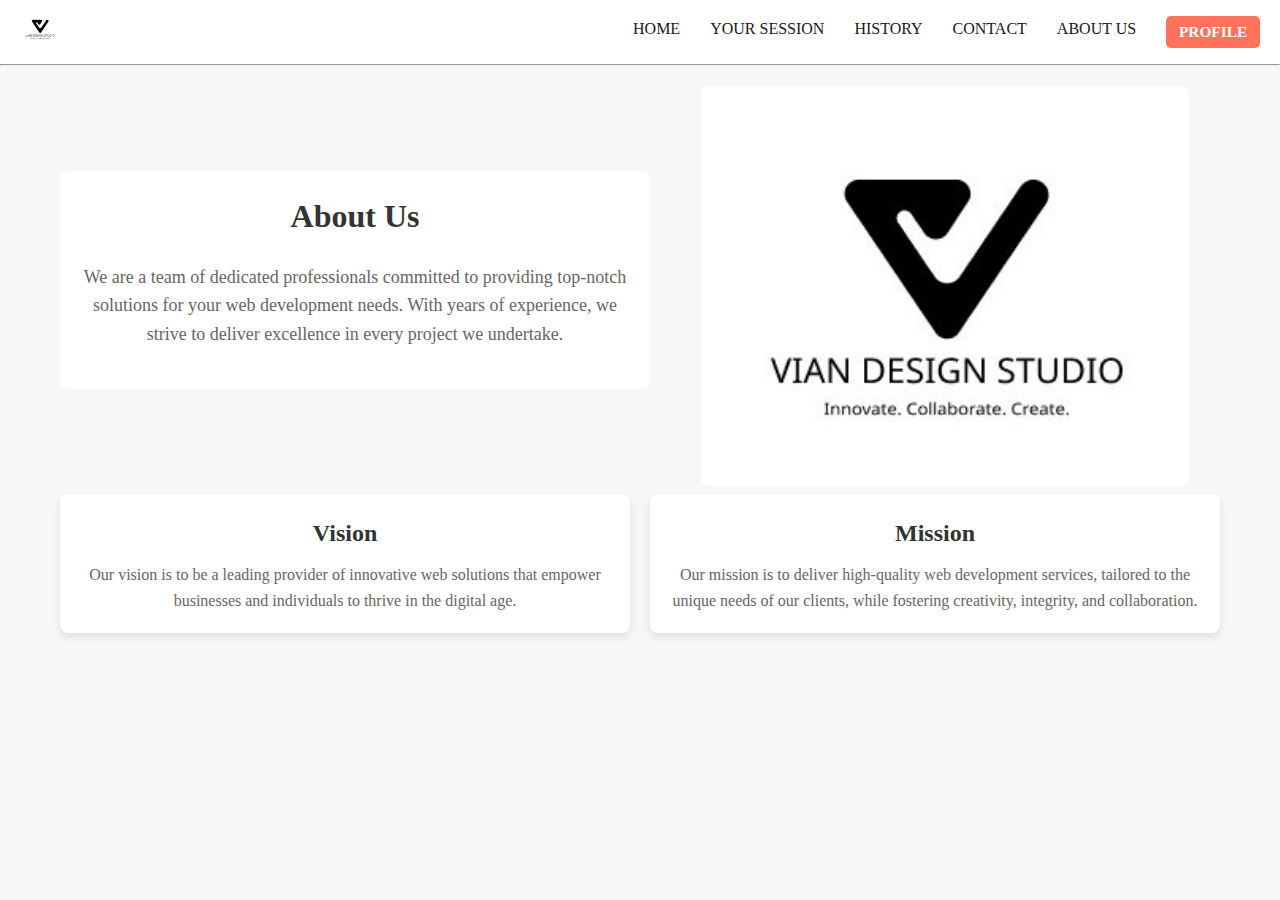
<file: About_us/about_us.html>
<!DOCTYPE html>
<html lang="en">
<head>
    <meta charset="UTF-8">
    <meta name="viewport" content="width=device-width, initial-scale=1.0">
    <title>Responsive Navbar</title>
    <link rel="stylesheet" href="about_us.css">
    <link rel="stylesheet" href="https://cdnjs.cloudflare.com/ajax/libs/font-awesome/6.0.0-beta2/css/all.min.css" integrity="sha512-YWzhKL2whUzgiheMoBFwW8CKV4qpHQAEuvilg9FAn5VJUDwKZZxkJNuGM4XkWuk94WCrrwslk8yWNGmY1EduTA==" crossorigin="anonymous" referrerpolicy="no-referrer" />

<style>
    body {
            font-family: Arial, sans-serif;
            line-height: 1.6;
            background-color: #f7f7f7;
            color: #333;
        }

        /* Container */
        .container {
            max-width: 1200px;
            margin: 0 auto;
            padding: 20px;
            display: flex;
            justify-content: center;
            align-items: center;
            flex-wrap: wrap;
        }

        /* About Section */
        .about-section {
            padding: 40px;
            text-align: center;
            flex: 1 1 100%;
            background-color: #fff;
            border-radius: 8px;
            margin-bottom: 20px;
        }

        .about-section h2 {
            font-size: 32px;
            margin-bottom: 20px;
        }

        .about-section p {
            font-size: 18px;
            color: #666;
            margin-bottom: 20px;
        }

        /* Vision and Mission Cards */
        .card-container {
            display: flex;
            flex-wrap: wrap;
            justify-content: center;
            gap: 20px;
        }

        .card {
            flex: 1;
            background-color: #fff;
            padding: 20px;
            border-radius: 8px;
            text-align: center;
            box-shadow: 0 4px 8px rgba(0, 0, 0, 0.1);
        }

        .card h3 {
            font-size: 24px;
            margin-bottom: 10px;
            color: #333;
        }

        .card p {
            font-size: 16px;
            color: #666;
        }

        /* Responsive Styles */
        @media (max-width: 768px) {
            .container {
                flex-direction: column;
                align-items: stretch;
            }

            .about-section,
            .image-section {
                padding: 20px;
            }

            .card {
                flex: 0 0 100%;
            }
        }


        .container {
            max-width: 1200px;
            margin: 0 auto;
            padding: 20px;
            display: flex;
            justify-content: center;
            align-items: center;
            flex-wrap: wrap;
        }

        .about-section {
            flex: 1;
            padding: 20px;
            text-align: center;
            background-color: #fff;
            border-radius: 8px;
            margin-right: 20px;
        }

        .about-section h2 {
            font-size: 32px;
            margin-bottom: 20px;
        }

        .about-section p {
            font-size: 18px;
            color: #666;
            margin-bottom: 20px;
        }

        .image-section {
            flex: 1;
            text-align: center;
        }

        .about-image {
            max-width: 100%;
            height: auto;
            max-height: 400px;
            border-radius: 8px;
        }

        @media (max-width: 768px) {
            .container {
                flex-direction: column;
                align-items: stretch;
            }

            .about-section,
            .image-section {
                flex: 1 1 100%;
                margin-right: 0;
                margin-bottom: 20px;
            }
        }
</style>

</head>
<body >
    <header>
        <nav>
            <ul class='nav-bar'>
                <li class='logo'><a href='#'><img src='../Home/logo.jpeg' alt="Logo"/></a></li>
                <input type='checkbox' id='check' />
                <span class="menu">
                    <li><a href="../Home/index.html">Home</a></li>
                    <li><a href="../Your_Session/your_session.html">Your Session</a></li>
                    <li><a href="../History/history.html"> History</a></li>
                    <li><a href="../Contact/contact.html">Contact</a></li>
                    <li><a href="../About_us/about_us.html">About Us</a></li>
                    <li> <a href="../Login/login.html"<button class="signup-button">Profile</button></a></li> <!-- Sign In Button -->
                    <label for="check" class="close-menu"><i class="fas fa-times"></i></label>
                </span>
                <label for="check" class="open-menu"><i class="fas fa-bars"></i></label>
            </ul>
        </nav>
    </header>
<hr>

<div class="container" >
    <section class="about-section" >
        <h2>About Us</h2>
        <p>We are a team of dedicated professionals committed to providing top-notch solutions for your web development needs. With years of experience, we strive to deliver excellence in every project we undertake.</p>
    </section>

    <section class="image-section">
        <img src="../Home/logo.jpeg" alt="About Us" class="about-image" style="height: 600px;">
    </section>

    <section class="card-container">
        <div class="card">
            <h3>Vision</h3>
            <p>Our vision is to be a leading provider of innovative web solutions that empower businesses and individuals to thrive in the digital age.</p>
        </div>
        <div class="card">
            <h3>Mission</h3>
            <p>Our mission is to deliver high-quality web development services, tailored to the unique needs of our clients, while fostering creativity, integrity, and collaboration.</p>
        </div>
    </section>
</div>
</div>
</body>
</file>
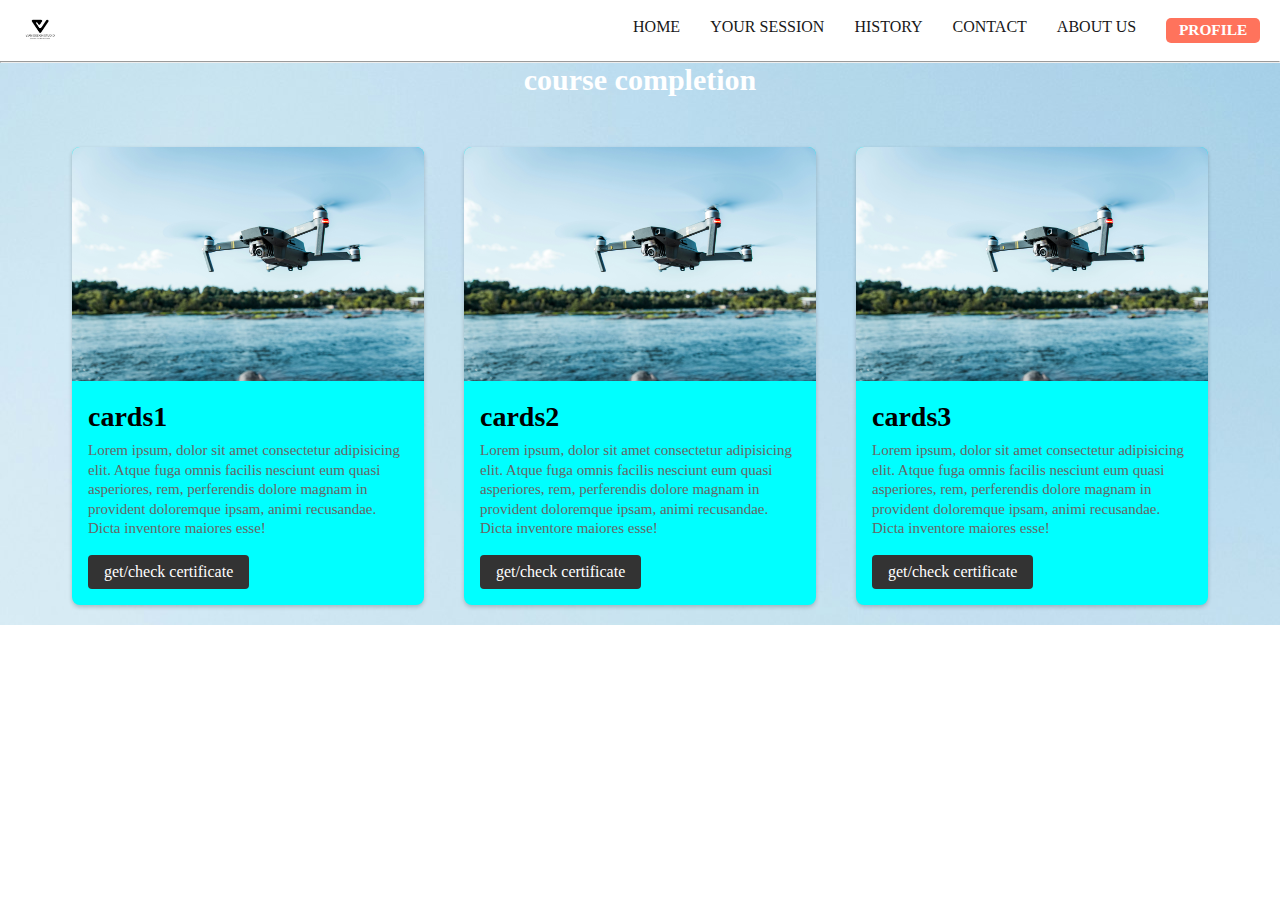
<file: History/history.html>
<!DOCTYPE html>
<html lang="en">
<head>
    <meta charset="UTF-8">
    <meta name="viewport" content="width=device-width, initial-scale=1.0">
    <title>Responsive Navbar</title>
    <link rel="stylesheet" href="history.css">
    <link rel="stylesheet" href="https://cdnjs.cloudflare.com/ajax/libs/font-awesome/6.0.0-beta2/css/all.min.css" integrity="sha512-YWzhKL2whUzgiheMoBFwW8CKV4qpHQAEuvilg9FAn5VJUDwKZZxkJNuGM4XkWuk94WCrrwslk8yWNGmY1EduTA==" crossorigin="anonymous" referrerpolicy="no-referrer" />
    <style>

        .main_cards
    {
       background-color: hsl(212, 42%, 15%);
    }
          .card__container_main
          {
             display: flex;
             justify-content: center;
             flex-wrap: wrap;
             margin-top: 30px;
          }
          .card_main
          {
             width: 352px;
             background-color: aqua;
             border-radius: 8px;
             overflow: hidden;
             box-shadow: 0px 2px 4px rgba(0, 0,0, 0.2);
             margin: 20px;
          }
          
          .card_main img
          {
           width: 100%;
           height: auto;  
          }
          .card_content_main
          {
             padding: 16px;
          }
          .card_content_main h3
          {
             font-size: 28px;
             margin-bottom: 8px;
          }
          
          .card_content_main p
          {
             color: #666;
             font-size: 15px;
             line-height: 1.3;
          }
          .card_content_main .btn_main
          {
             display: inline-block;
             padding: 8px 16px;
             background-color: #333;
             text-decoration: none;
             border-radius: 4px;
             margin-top: 16px;
             color: #fff;
          }
          </style>

</head>
<body >
    <header>
        <nav>
            <ul class='nav-bar'>
                <li class='logo'><a href='#'><img src='../Home/logo.jpeg' alt="Logo"/></a></li>
                <input type='checkbox' id='check' />
                <span class="menu">
                    <li><a href="../Home/index.html">Home</a></li>
                    <li><a href="../Your_Session/your_session.html">Your Session</a></li>
                    <li><a href="../History/history.html"> History</a></li>
                    <li><a href="../Contact/contact.html">Contact</a></li>
                    <li><a href="../About_us/about_us.html">About Us</a></li>
                    <li> <a href="../Login/login.html"<button class="signup-button">Profile</button></a></li> <!-- Sign In Button -->
                    <label for="check" class="close-menu"><i class="fas fa-times"></i></label>
                </span>
                <label for="check" class="open-menu"><i class="fas fa-bars"></i></label>
            </ul>
        </nav>
    </header>
<hr>




<section class="main_cards"  id="bg-cards">
    <h1 style="text-align: center; color: white; font-size: 30px;"> course completion</h1>
    <div class="card__container_main">
    <div class="card_main">
    <img src="../hs1.jpg">
    <div class="card_content_main">
    <h3 > cards1 </h3>
    <p> Lorem ipsum, dolor sit amet consectetur adipisicing elit. Atque fuga omnis facilis nesciunt eum quasi asperiores, rem, perferendis dolore magnam in provident doloremque ipsam, animi recusandae. Dicta inventore maiores esse!
       </p>
       <a href="" class="btn_main">get/check certificate</a>
    </div>
    </div>
    
    
    <div class="card_main">
       <img src="../hs1.jpg">
       <div class="card_content_main">
       <h3 > cards2 </h3>
       <p> Lorem ipsum, dolor sit amet consectetur adipisicing elit. Atque fuga omnis facilis nesciunt eum quasi asperiores, rem, perferendis dolore magnam in provident doloremque ipsam, animi recusandae. Dicta inventore maiores esse!
          </p>
          <a href="" class="btn_main">get/check certificate</a>
       </div>
       </div>
       <div class="card_main">
          <img src="../hs1.jpg">
          <div class="card_content_main">
          <h3 > cards3 </h3>
          <p> Lorem ipsum, dolor sit amet consectetur adipisicing elit. Atque fuga omnis facilis nesciunt eum quasi asperiores, rem, perferendis dolore magnam in provident doloremque ipsam, animi recusandae. Dicta inventore maiores esse!
             </p>
             <a href="" class="btn_main">get/check certificate</a>
          </div>
          </div>
    
         
    
     </section>

</body>
</html>
</file>
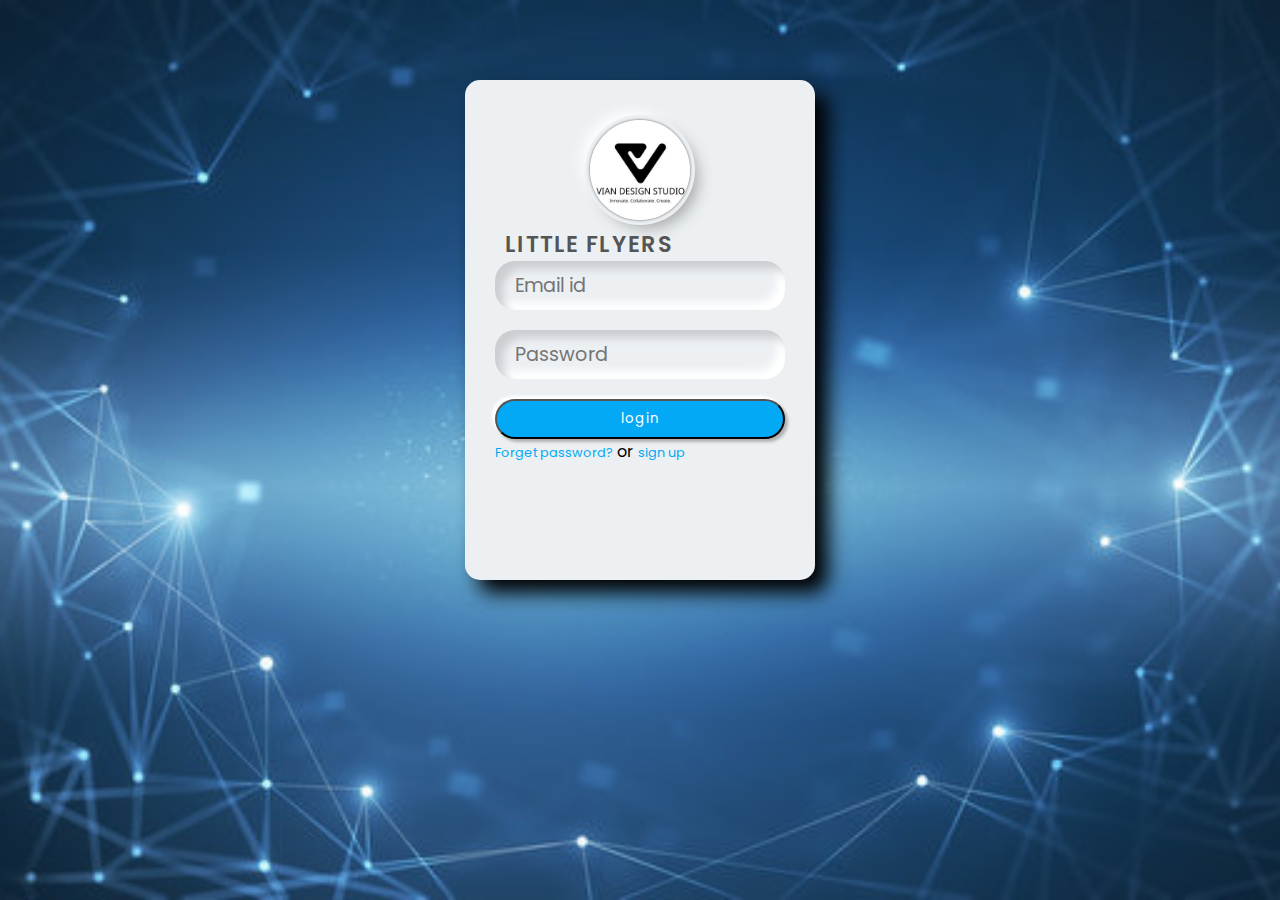
<file: Login/login.html>
<!doctype html>
<html lang="en">
  <head>
    <meta charset="utf-8">
    <meta name="viewport" content="width=device-width, initial-scale=1">


    <link href="https://cdn.jsdelivr.net/npm/bootstrap@5.1.3/dist/css/bootstrap.min.css" rel="stylesheet" integrity="sha384-1BmE4kWBq78iYhFldvKuhfTAU6auU8tT94WrHftjDbrCEXSU1oBoqyl2QvZ6jIW3" crossorigin="anonymous">
    <link rel="stylesheet" href="login_style.css">
   

    <title>login page</title>
  </head>
  <body>
    <div class="wrapper">
      
    <div class="logo"> <img src="logo-3.jpeg" alt=""> </div>
    <div class="text-center mt-4 name"> LITTLE FLYERS</div>
    <form class="p-3 mt-3" method="POST" action="login.php">
      <div class="form-field d-flex align-items-center"> <span class="far fa-user" ></span> <input type="text" name="email" id="email" placeholder="Email id" required> </div>
      <div class="form-field d-flex align-items-center"> <span class="fas fa-key"></span> <input type="password" name="password" id="password" placeholder="Password" required> </div> 
      <button type="submit" name="submit" class="btn mt-3">login </button>
  </form>
  
    <div class="text-center fs-6"> <a href="forget.php">Forget password?</a> or 
        <a href="../Signup/signup.html">sign up</a> </div>
</div>
  
    <script src="https://cdn.jsdelivr.net/npm/bootstrap@5.1.3/dist/js/bootstrap.bundle.min.js" integrity="sha384-ka7Sk0Gln4gmtz2MlQnikT1wXgYsOg+OMhuP+IlRH9sENBO0LRn5q+8nbTov4+1p" crossorigin="anonymous"></script>



    
  </body>
</html>
</file>
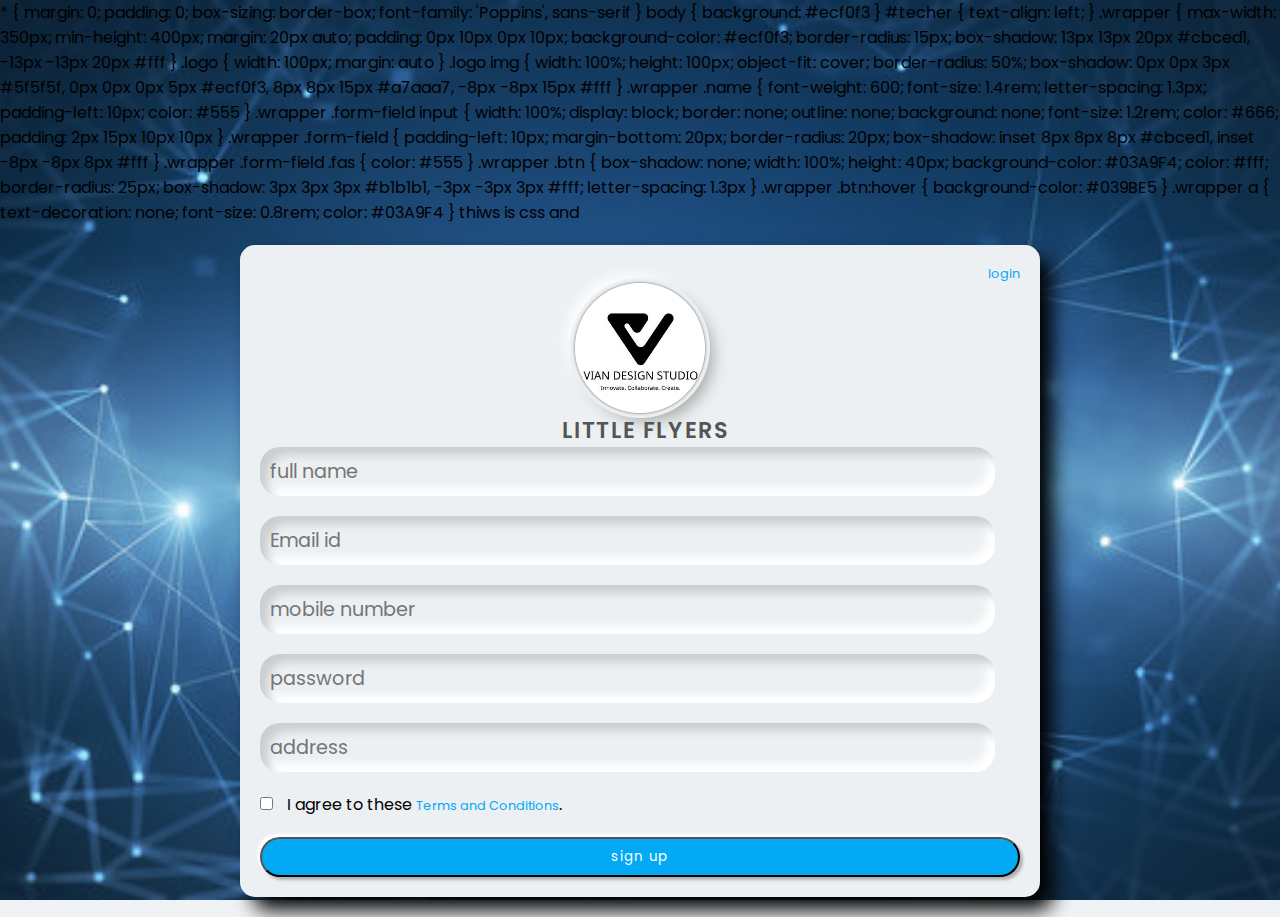
<file: Signup/exter.html>
* {
    margin: 0;
    padding: 0;
    box-sizing: border-box;
    font-family: 'Poppins', sans-serif
}

body {
    background: #ecf0f3
}
#techer
{
    text-align: left;
}
.wrapper {
    max-width: 350px;
    min-height: 400px;
    margin: 20px auto;
    padding: 0px 10px 0px 10px;
    background-color: #ecf0f3;
    border-radius: 15px;
    box-shadow: 13px 13px 20px #cbced1, -13px -13px 20px #fff
}

.logo {
   width: 100px;
   margin: auto
}

.logo img {
    width: 100%;
    height: 100px;
    object-fit: cover;
    border-radius: 50%;
    box-shadow: 0px 0px 3px #5f5f5f, 0px 0px 0px 5px #ecf0f3, 8px 8px 15px #a7aaa7, -8px -8px 15px #fff
}

.wrapper .name {
    font-weight: 600;
    font-size: 1.4rem;
    letter-spacing: 1.3px;
    padding-left: 10px;
    color: #555
}

.wrapper .form-field input {
    width: 100%;
    display: block;
    border: none;
    outline: none;
    background: none;
    font-size: 1.2rem;
    color: #666;
    padding: 2px 15px 10px 10px
}

.wrapper .form-field {
    padding-left: 10px;
    margin-bottom: 20px;
    border-radius: 20px;
    box-shadow: inset 8px 8px 8px #cbced1, inset -8px -8px 8px #fff
}

.wrapper .form-field .fas {
    color: #555
}

.wrapper .btn {
    box-shadow: none;
    width: 100%;
    height: 40px;
    background-color: #03A9F4;
    color: #fff;
    border-radius: 25px;
    box-shadow: 3px 3px 3px #b1b1b1, -3px -3px 3px #fff;
    letter-spacing: 1.3px
}

.wrapper .btn:hover {
    background-color: #039BE5
}

.wrapper a {
    text-decoration: none;
    font-size: 0.8rem;
    color: #03A9F4
}


thiws is css and 
<!doctype html>
<html lang="en">
 <head>
   <!-- Required meta tags -->
   <meta charset="utf-8">
   <meta name="viewport" content="width=device-width, initial-scale=1">
   <link href="https://cdn.jsdelivr.net/npm/bootstrap@5.1.3/dist/css/bootstrap.min.css" rel="stylesheet" integrity="sha384-1BmE4kWBq78iYhFldvKuhfTAU6auU8tT94WrHftjDbrCEXSU1oBoqyl2QvZ6jIW3" crossorigin="anonymous">
   <link rel="stylesheet" href="signup_style.css">
   <script> 
   function validateForm() {
   var uname = document.getElementById("uname").value;
   var email = document.getElementById("email").value;
   var number = document.getElementById("number").value;
   var password = document.getElementById("password").value;

   // Name validation: Only text
   var nameRegex = /^[a-zA-Z\s]*$/;
   if (!nameRegex.test(uname)) {
       alert("Please enter a valid name (only text characters).");
       return false;
   }

   // Email validation: Full format
   var emailRegex = /^[^\s@]+@[^\s@]+\.[^\s@]+$/;
   if (!emailRegex.test(email)) {
       alert("Please enter a valid email address.");
       return false;
   }

   // Number validation: 10 digits
   if (number.length !== 10 || isNaN(number)) {
       alert("Please enter a valid 10-digit phone number.");
       return false;
   }

   // Password validation: At least 5 characters
   if (password.length < 5) {
       alert("Password must be at least 5 characters long.");
       return false;
   }

   return true;
}

   
   
   </script>
   
   <title>login page</title>
 </head>
 <body>
   <div class="wrapper">
     <div id="login" style="text-align: right;"> 
       <a href="../Login/login.html">login</a> </div>
   


   <div class="logo"> <img src="../Login/logo-3.jpeg" alt=""> </div>
   <div class="text-center mt-4 name"> LITTLE FLYERS</div>
   <form class="p-3 mt-3" method="POST" action="signup.php">
       <div class="form-field d-flex align-items-center"> <span class="far fa-user" ></span> <input type="text" name="uname" id="uname" placeholder="full name" required> </div>
       
       <div class="form-field d-flex align-items-center"> <span class="far fa-user" ></span> <input type="mail" name="email" id="email" placeholder="Email id" required> </div>
       
       <div class="form-field d-flex align-items-center"> <span class="far fa-user" ></span> <input type="number" name="number" id="number" placeholder="mobile number" required> </div>
   
   <div class="form-field d-flex align-items-center"> <span class="far fa-user" ></span> <input type="password" name="password" id="password" placeholder="password" required> </div>
      
      <div class="form-field d-flex align-items-center"> <span class="far fa-user" ></span> <input type="text" name="address" id="address" placeholder="address" required> </div> 


       
   <div class="tacbox">
 <input id="checkbox" type="checkbox" required/>
 <label for="checkbox"> I agree to these <a href="#">Terms and Conditions</a>.</label>
</div>

<button  class="btn mt-3"  type="submit" name="submit">sign up</button>


      
   </form>
   <script src="https://cdn.jsdelivr.net/npm/bootstrap@5.1.3/dist/js/bootstrap.bundle.min.js" integrity="sha384-ka7Sk0Gln4gmtz2MlQnikT1wXgYsOg+OMhuP+IlRH9sENBO0LRn5q+8nbTov4+1p" crossorigin="anonymous"></script>

   
 </body>
</html>
</file>
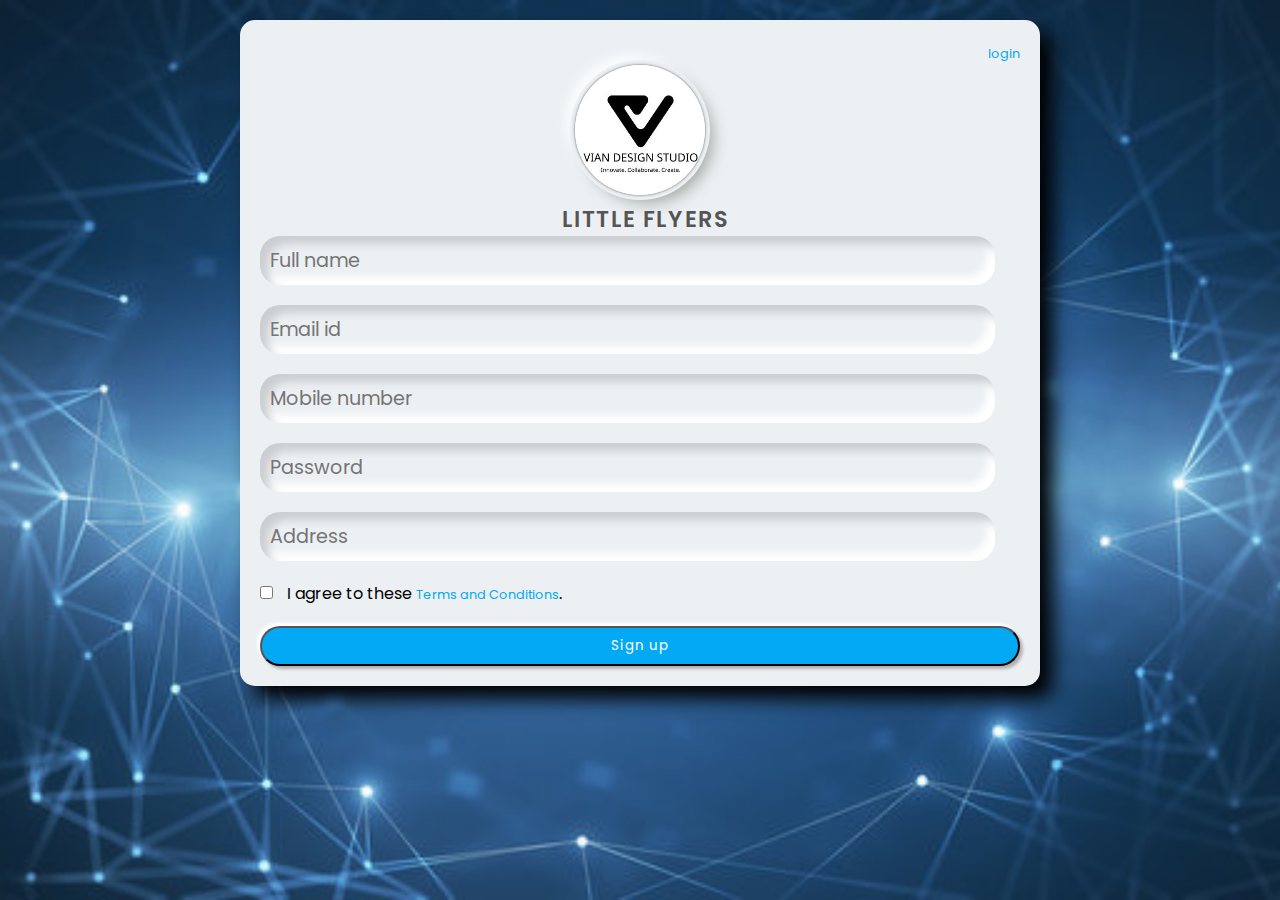
<file: Signup/signup.html>
<!DOCTYPE html>
<html lang="en">
<head>
    <!-- Required meta tags -->
    <meta charset="utf-8">
    <meta name="viewport" content="width=device-width, initial-scale=1">
    <link href="https://cdn.jsdelivr.net/npm/bootstrap@5.1.3/dist/css/bootstrap.min.css" rel="stylesheet" integrity="sha384-1BmE4kWBq78iYhFldvKuhfTAU6auU8tT94WrHftjDbrCEXSU1oBoqyl2QvZ6jIW3" crossorigin="anonymous">
    <link rel="stylesheet" href="signup_style.css">
    <script> 
        function validateForm() {
            var uname = document.getElementById("uname").value;
            var email = document.getElementById("email").value;
            var number = document.getElementById("number").value;
            var password = document.getElementById("password").value;

            // Name validation: Only text
            var nameRegex = /^[a-zA-Z\s]*$/;
            if (!nameRegex.test(uname)) {
                alert("Please enter a valid name (only text characters).");
                return false;
            }

            // Email validation: Full format
            var emailRegex = /^[^\s@]+@[^\s@]+\.[^\s@]+$/;
            if (!emailRegex.test(email)) {
                alert("Please enter a valid email address.");
                return false;
            }

            // Number validation: 10 digits
            if (number.length !== 10 || isNaN(number)) {
                alert("Please enter a valid 10-digit phone number.");
                return false;
            }

            // Password validation: At least 5 characters
            if (password.length < 5) {
                alert("Password must be at least 5 characters long.");
                return false;
            }

            return true;
        }
    </script>
    <title>Login page</title>
</head>
<body>
    <div class="wrapper">
        <div id="login" style="text-align: right;"> 
            <a href="../Login/login.html">login</a> 
        </div>

        <div class="logo"> 
            <img src="../Login/logo-3.jpeg" alt=""> 
        </div>

        <div class="text-center mt-4 name"> LITTLE FLYERS</div>
        <form class="p-3 mt-3" method="POST" action="signup.php" onsubmit="return validateForm()">
            <div class="row mb-3">
                <div class="col">
                    <div class="form-field d-flex align-items-center"> 
                        <span class="far fa-user" ></span> 
                        <input type="text" class="form-control" name="uname" id="uname" placeholder="Full name" required> 
                    </div>
                </div>
                <div class="col">
                    <div class="form-field d-flex align-items-center"> 
                        <span class="far fa-user" ></span> 
                        <input type="mail" class="form-control" name="email" id="email" placeholder="Email id" required> 
                    </div>
                </div>
            </div>

            <div class="row mb-3">
                <div class="col">
                    <div class="form-field d-flex align-items-center"> 
                        <span class="far fa-user" ></span> 
                        <input type="number" class="form-control" name="number" id="number" placeholder="Mobile number" required> 
                    </div>
                </div>
                <div class="col">
                    <div class="form-field d-flex align-items-center"> 
                        <span class="far fa-user" ></span> 
                        <input type="password" class="form-control" name="password" id="password" placeholder="Password" required> 
                    </div>
                </div>
            </div>
            
            <div class="form-field d-flex align-items-center"> 
                <span class="far fa-user" ></span> 
                <input type="text" class="form-control" name="address" id="address" placeholder="Address" required> 
            </div> 

            <div class="tacbox">
                <input id="checkbox" type="checkbox" required/>
                <label for="checkbox"> I agree to these <a href="#">Terms and Conditions</a>.</label>
            </div>
            
            <button class="btn mt-3" type="submit" name="submit">Sign up</button>
        </form>
    </div>

    <script src="https://cdn.jsdelivr.net/npm/bootstrap@5.1.3/dist/js/bootstrap.bundle.min.js" integrity="sha384-ka7Sk0Gln4gmtz2MlQnikT1wXgYsOg+OMhuP+IlRH9sENBO0LRn5q+8nbTov4+1p" crossorigin="anonymous"></script>
</body>
</html>
</file>
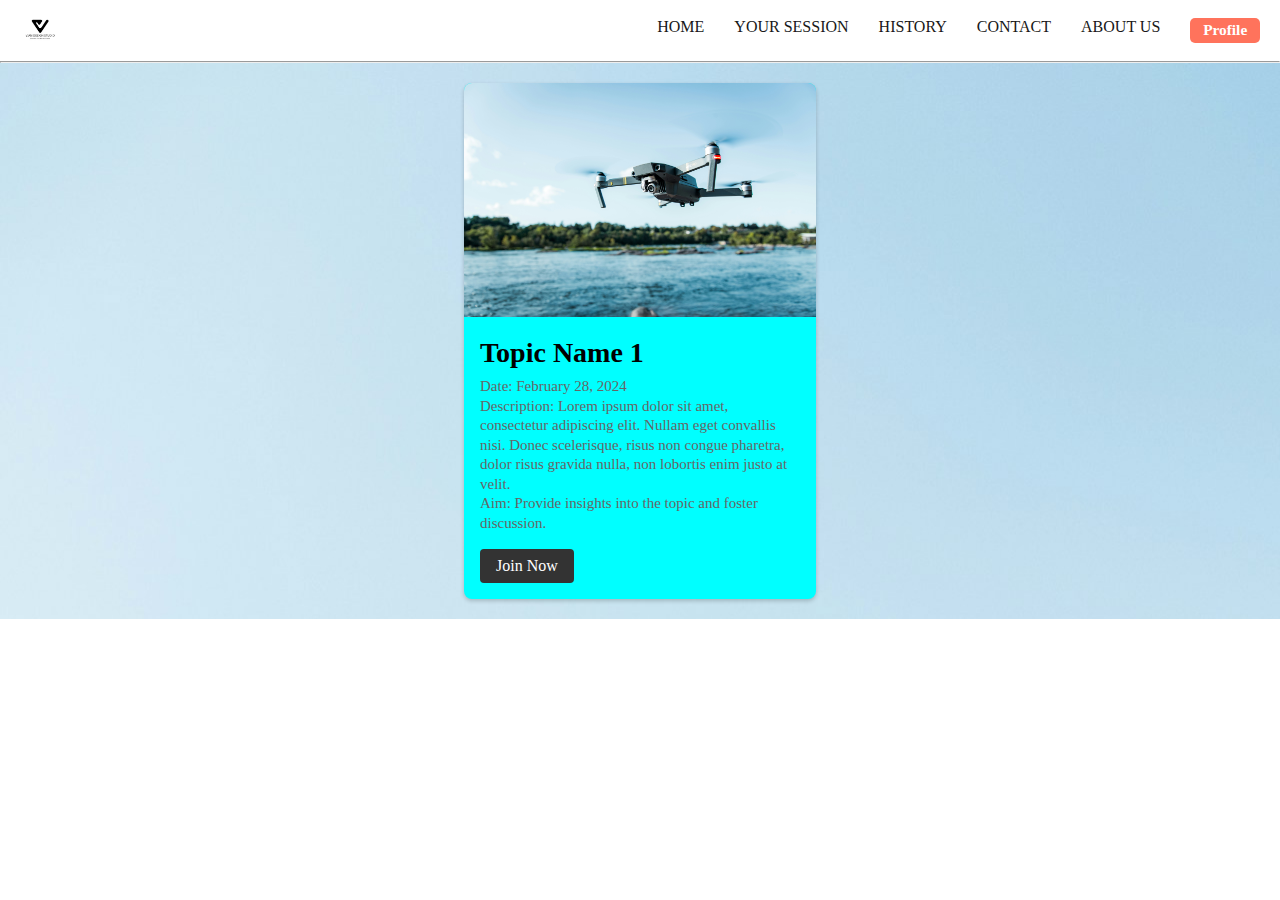
<file: Your_Session/your_session.html>
<!DOCTYPE html>
<html lang="en">
<head>
    <meta charset="UTF-8">
    <meta name="viewport" content="width=device-width, initial-scale=1.0">
    <title>Your Session</title>
    <link rel="stylesheet" href="./you_session.css">
    <link rel="stylesheet" href="https://cdnjs.cloudflare.com/ajax/libs/font-awesome/6.0.0-beta2/css/all.min.css" integrity="sha512-YWzhKL2whUzgiheMoBFwW8CKV4qpHQAEuvilg9FAn5VJUDwKZZxkJNuGM4XkWuk94WCrrwslk8yWNGmY1EduTA==" crossorigin="anonymous" referrerpolicy="no-referrer" />
    <style>
      
        .main_cards {
            background-color: hsl(212, 42%, 15%);
           
        }
        
        .card__container_main {
            display: flex;
            justify-content: center;
            flex-wrap: wrap;
            margin-top: 0px;
            margin-bottom: 20px;
        }
        
        .card_main {
            width: 352px;
            background-color: aqua;
            border-radius: 8px;
            overflow: hidden;
            box-shadow: 0px 2px 4px rgba(0, 0, 0, 0.2);
            margin: 20px;
        }
        
        .card_main img {
            width: 100%;
            height: auto;
        }
        
        .card_content_main {
            padding: 16px;
        }
        
        .card_content_main h3 {
            font-size: 28px;
            margin-bottom: 8px;
        }
        
        .card_content_main p {
            color: #666;
            font-size: 15px;
            line-height: 1.3;
        }
        
        .card_content_main .btn_main {
            display: inline-block;
            padding: 8px 16px;
            background-color: #333;
            text-decoration: none;
            border-radius: 4px;
            margin-top: 16px;
            color: #fff;
        }
    </style>
</head>
<body>
    <header>
        <nav>
            <ul class='nav-bar'>
                <li class='logo'><a href='#'><img src='../Home/logo.jpeg' alt="Logo"/></a></li>
                <input type='checkbox' id='check' />
                <span class="menu">
                    <li><a href="../Home/index.html">Home</a></li>
                    <li><a href="../Your_Session/your_session.html">Your Session</a></li>
                    <li><a href="../History/history.html"> History</a></li>
                    <li><a href="../Contact/contact.html">Contact</a></li>
                    <li><a href="../About_us/about_us.html">About Us</a></li>
                    <li><a href="../Login/login.html"><button class="signup-button">Profile</button></a></li> <!-- Sign In Button -->
                    <label for="check" class="close-menu"><i class="fas fa-times"></i></label>
                </span>
                <label for="check" class="open-menu"><i class="fas fa-bars"></i></label>
            </ul>
        </nav>
    </header>
    <hr>
    <section class="main_cards" id="bg-cards" >
        <div class="card__container_main">
            <div class="card_main">
                <img src="../hs1.jpg" alt="Card Image">
                <div class="card_content_main">
                    <h3>Topic Name 1</h3>
                    <p>Date: February 28, 2024</p>
                    <p>Description: Lorem ipsum dolor sit amet, consectetur adipiscing elit. Nullam eget convallis nisi. Donec scelerisque, risus non congue pharetra, dolor risus gravida nulla, non lobortis enim justo at velit.</p>
                    <p>Aim: Provide insights into the topic and foster discussion.</p>
                    <a href="#" class="btn_main">Join Now</a>
                </div>
            </div>
        </div>
    </section>
</body>
</html>
</file>
<file: About_us/about_us.css>
*{
    box-sizing: border-box;
    margin: 0;
    padding: 0;
font-family: 'gilroy';
}
body {
    font-family: "Poppins", sans-serif;
    --color1: #FFF;
    --color2: #181818;
    
}
.background {
    background: rgba(0, 0, 0, 0) url();
    background-size: cover;
    background-position: center;
    background-blend-mode: darken;
    background-repeat: no-repeat;
    height: 93vh; 
}
.nav-bar .signup-button {
    border-radius: 5px;
    font-weight: 600;
    font-size: 1.2vw;
    color: #fff;
    background-color: #FF735C;
    padding: 0.3vw 1vw;
    border: none;
}

.nav-bar .signup-button:hover {
    background-color:black;
    color: white;
}


.nav-bar {
    width: 100%;
    display: flex;
    justify-content: space-between;
    align-items: center;
    list-style: none;
    position: relative;
    background-color: var(--color1);
    padding: 12px 20px;
}


.logo img {
    width: 40px;
    margin: auto
}

.menu {
    display: flex;
}

.menu li {
    padding-left: 30px;
}

.menu li a {
    display: inline-block;
    text-decoration: none;
    color: var(--color2);
    text-align: center;
    transition: 0.15s ease-in-out;
    position: relative;
    text-transform: uppercase;
}

.menu li a::after {
    content: "";
    position: absolute;
    bottom: 0;
    left: 0;
    width: 0;
    height: 1px;
    background-color: var(--color2);
    transition: 0.15s ease-in-out;
}

.menu li a:hover:after {
    width: 100%;
}

.open-menu,
.close-menu {
    position: absolute;
    color: var(--color1);
    cursor: pointer;
    font-size: 1.5rem;
    display: none;
}

.open-menu {
    top: 50%;
    right: 20px;
    transform: translateY(-50%);
}

.close-menu {
    top: 20px;
    right: 20px;
}

#check {
    display: none;
}

@media (max-width: 610px) {
    .nav-bar
{
    background-color: var(--color2);
}


.background {
    background: rgba(0, 0, 0, 0) url();
    background-size: cover;
    background-position: center;
    background-blend-mode: darken;
    background-repeat: no-repeat;
    height: 97vh; 
}


    .menu {
        flex-direction: column;
        align-items: center;
        justify-content: center;
        width: 80%;
        height: 100vh;
        position: fixed;
        top: 0;
        right: -100%;
        z-index: 100;
        background-color: var(--color2);
        transition: all 0.2s ease-in-out;
    }

    .menu li {
        margin-top: 40px;
        
    }

    .menu li a {
        padding: 10px;
      color: #FFF;
    }

    .open-menu,
    .close-menu {
        display: block;
        background-color: var(--color2);
    }

    #check:checked ~ .menu {
        right: 0;
    }
    .nav-bar .signup-button {
        font-size: 3vw; 
        padding: 1vw 2vw; 
    }

}

.menu li:last-child a {
    background-color: #395A64;
    color: #fff;
    padding: 10px 20px;
    border-radius: 5px;
    font-weight: bold;
    text-transform: uppercase;
}

.menu li:last-child a:hover {
    background-color: #5d7b85;
}



#bg-cards
{
    background: rgba(0, 0, 0, 0) url(../hs1.jpg);  
}
</file>
<file: History/history.css>
* {
    box-sizing: border-box;
    margin: 0;
    padding: 0;
font-family: 'gilroy';
}
body {
    font-family: "Poppins", sans-serif;
    --color1: #FFF;
    --color2: #181818;
    
}
.background {
    background: rgba(0, 0, 0, 0) url();
    background-size: cover;
    background-position: center;
    background-blend-mode: darken;
    background-repeat: no-repeat;
    height: 93vh; 
}

#bg-cards
{
    background: rgba(0, 0, 0, 0) url(../hs1.jpg);  
}


.nav-bar .signup-button {
    border-radius: 5px;
    font-weight: 600;
    font-size: 1.2vw;
    color: #fff;
    background-color: #FF735C;
    padding: 0.3vw 1vw;
    border: none;
}

.nav-bar .signup-button:hover {
    background-color:black;
    color: white;
}


.nav-bar {
    width: 100%;
    display: flex;
    justify-content: space-between;
    align-items: center;
    list-style: none;
    position: relative;
    background-color: var(--color1);
    padding: 12px 20px;
}


.logo img {
    width: 40px;
    margin: auto
}

.menu {
    display: flex;
}

.menu li {
    padding-left: 30px;
}

.menu li a {
    display: inline-block;
    text-decoration: none;
    color: var(--color2);
    text-align: center;
    transition: 0.15s ease-in-out;
    position: relative;
    text-transform: uppercase;
}

.menu li a::after {
    content: "";
    position: absolute;
    bottom: 0;
    left: 0;
    width: 0;
    height: 1px;
    background-color: var(--color2);
    transition: 0.15s ease-in-out;
}

.menu li a:hover:after {
    width: 100%;
}

.open-menu,
.close-menu {
    position: absolute;
    color: var(--color1);
    cursor: pointer;
    font-size: 1.5rem;
    display: none;
}

.open-menu {
    top: 50%;
    right: 20px;
    transform: translateY(-50%);
}

.close-menu {
    top: 20px;
    right: 20px;
}

#check {
    display: none;
}

@media (max-width: 610px) {
    .nav-bar
{
    background-color: var(--color2);
}


.background {
    background: rgba(0, 0, 0, 0) url();
    background-size: cover;
    background-position: center;
    background-blend-mode: darken;
    background-repeat: no-repeat;
    height: 97vh; 
}


    .menu 
    {
        flex-direction: column;
        align-items: center;
        justify-content: center;
        width: 80%;
        height: 100vh;
        position: fixed;
        top: 0;
        right: -100%;
        z-index: 100;
        background-color: var(--color2);
        transition: all 0.2s ease-in-out;
    }

    .menu li {
        margin-top: 40px;
        
    }

    .menu li a {
        padding: 10px;
      color: #FFF;
    }

    .open-menu,
    .close-menu {
        display: block;
        background-color: var(--color2);
    }

    #check:checked ~ .menu {
        right: 0;
    }
    .nav-bar .signup-button {
        font-size: 3vw;
        padding: 1vw 2vw; 
    }

}
.menu li:last-child a {
    background-color: #395A64;
    color: #fff;
    padding: 10px 20px;
    border-radius: 5px;
    font-weight: bold;
    text-transform: uppercase;
}

.menu li:last-child a:hover {
    background-color: #5d7b85;
}
</file>
<file: Login/login_style.css>
@import url('https://fonts.googleapis.com/css2?family=Poppins:wght@300;400;500;600;700;800;900&display=swap');

 * {
     margin: 0;
     padding: 0;
     box-sizing: border-box;
     font-family: 'Poppins', sans-serif
 }
 body {
    background-image: url('../bg-main.jpg');
    background-size: cover;
    background-position: center;
    background-repeat: no-repeat;
    background-attachment: fixed; /* Ensures the background image stays fixed while scrolling */
    background-color: rgba(236, 240, 243, 0.8); /* Adding transparency for better visibility */
}

#techer
{
     text-align: left;
}
 .wrapper {
     max-width: 350px;
     min-height: 500px;
     margin: 80px auto;
     padding: 40px 30px 30px 30px;
     background-color: #ecf0f3;
     border-radius: 15px;
     box-shadow: 13px 13px 20px #000; /* Change the shadow color to black */
 }

 .logo {
     width: 100px;
     margin: auto
 }

 .logo img {
     width: 100%;
     height: 100px;
     object-fit: cover;
     border-radius: 70%;
     box-shadow: 0px 0px 3px #5f5f5f, 0px 0px 0px 5px #ecf0f3, 8px 8px 15px #a7aaa7, -8px -8px 15px #fff
 }

 .wrapper .name {
     font-weight: 600;
     font-size: 1.4rem;
     letter-spacing: 1.3px;
     padding-left: 10px;
     color: #555
 }

 .wrapper .form-field input {
     width: 100%;
     display: block;
     border: none;
     outline: none;
     background: none;
     font-size: 1.2rem;
     color: #666;
     padding: 10px 15px 10px 10px
 }

 .wrapper .form-field {
     padding-left: 10px;
     margin-bottom: 20px;
     border-radius: 20px;
     box-shadow: inset 8px 8px 8px #cbced1, inset -8px -8px 8px #fff
 }

 .wrapper .form-field .fas {
     color: #555
 }

 .wrapper .btn {
     box-shadow: none;
     width: 100%;
     height: 40px;
     background-color: #03A9F4;
     color: #fff;
     border-radius: 25px;
     box-shadow: 3px 3px 3px #b1b1b1, -3px -3px 3px #fff;
     letter-spacing: 1.3px
 }

 .wrapper .btn:hover {
     background-color: #039BE5
 }

 .wrapper a {
     text-decoration: none;
     font-size: 0.8rem;
     color: #03A9F4
 }
</file>
<file: Signup/signup_style.css>
@import url('https://fonts.googleapis.com/css2?family=Poppins:wght@300;400;500;600;700;800;900&display=swap');

* {
    margin: 0;
    padding: 0;
    box-sizing: border-box;
    font-family: 'Poppins', sans-serif;
}

body {
    background-image: url('../bg-main.jpg');
    background-size: cover;
    background-position: center;
    background-repeat: no-repeat;
    background-attachment: fixed; /* Ensures the background image stays fixed while scrolling */
    background-color: rgba(236, 240, 243, 0.8); /* Adding transparency for better visibility */
}

.wrapper {
    max-width: 800px; /* Adjust the maximum width of the card as needed */
    margin: 20px auto; /* Center the card horizontally */
    padding: 20px; /* Add padding to the card content */
    background-color: #ecf0f3;
    border-radius: 15px;
    box-shadow: 13px 13px 20px #000; /* Change the shadow color to black */
}


.logo {
    width: 130px;
    margin: auto;
}

.logo img {
    width: 100%;
    height: 130px;
    object-fit: cover;
    border-radius: 50%;
    box-shadow: 0px 0px 3px #5f5f5f, 0px 0px 0px 5px #ecf0f3, 8px 8px 15px #a7aaa7, -8px -8px 15px #fff;
}

.text-center {
    text-align: center;
}

.name {
    font-weight: 600;
    font-size: 1.4rem;
    letter-spacing: 1.3px;
    padding-left: 10px;
    color: #555;
}

.form-field input {
    width: calc(100% - 25px); /* Adjust the width as needed */
    display: block;
    border: none;
    outline: none;
    background: none;
    font-size: 1.2rem;
    color: #666;
    padding: 10px; /* Adjust the padding as needed */
    margin-bottom: 20px;
    border-radius: 20px;
    box-shadow: inset 8px 8px 8px #cbced1, inset -8px -8px 8px #fff;
}


.form-field .fas {
    color: #555;
}

.btn {
    box-shadow: none;
    width: 100%;
    height: 40px;
    background-color: #03A9F4;
    color: #fff;
    border-radius: 25px;
    box-shadow: 3px 3px 3px #b1b1b1, -3px -3px 3px #fff;
    letter-spacing: 1.3px;
    cursor: pointer;
}

.btn:hover {
    background-color: #039BE5;
}

a {
    text-decoration: none;
    font-size: 0.8rem;
    color: #03A9F4;
}

.tacbox {
    margin-bottom: 20px;
}

.tacbox input {
    margin-right: 10px;
}

/* Define media query for maximum width of 360px */
@media (max-width: 360px) {
    .wrapper {
        max-width: 360px;
    }

    .form-field {
        width: 100%;
        margin-bottom: 20px;
    }

    .form-field input {
        width: 100%;
    }
}
</file>
<file: Your_Session/you_session.css>
* {
    box-sizing: border-box;
    margin: 0;
    padding: 0;
font-family: 'gilroy';
}





body {
    font-family: "Poppins", sans-serif;
    --color1: #FFF;
    --color2: #181818;
    
}
.background {
    background: rgba(0, 0, 0, 0) url();
    background-size: cover;
    background-position: center;
    background-blend-mode: darken;
    background-repeat: no-repeat;
    height: 93vh; /* Optional: Adjust the height as needed */
}


/* Add these styles to your existing CSS file */

.nav-bar .signup-button {
    border-radius: 5px;
    font-weight: 600;
    font-size: 1.2vw;
    color: #fff;
    background-color: #FF735C;
    padding: 0.3vw 1vw;
    border: none;
}

.nav-bar .signup-button:hover {
    background-color:black;
    color: white;
}


.nav-bar {
    width: 100%;
    display: flex;
    justify-content: space-between;
    align-items: center;
    list-style: none;
    position: relative;
    background-color: var(--color1);
    padding: 12px 20px;
}


.logo img {
    width: 40px;
    margin: auto
}

.menu {
    display: flex;
}

.menu li {
    padding-left: 30px;
}

.menu li a {
    display: inline-block;
    text-decoration: none;
    color: var(--color2);
    text-align: center;
    transition: 0.15s ease-in-out;
    position: relative;
    text-transform: uppercase;
}

.menu li a::after {
    content: "";
    position: absolute;
    bottom: 0;
    left: 0;
    width: 0;
    height: 1px;
    background-color: var(--color2);
    transition: 0.15s ease-in-out;
}

.menu li a:hover:after {
    width: 100%;
}

.open-menu,
.close-menu {
    position: absolute;
    color: var(--color1);
    cursor: pointer;
    font-size: 1.5rem;
    display: none;
}

.open-menu {
    top: 50%;
    right: 20px;
    transform: translateY(-50%);
}

.close-menu {
    top: 20px;
    right: 20px;
}

#check {
    display: none;
}

@media (max-width: 610px) {
    .nav-bar
{
    background-color: var(--color2);
}


.background {
    background: rgba(0, 0, 0, 0) url();
    background-size: cover;
    background-position: center;
    background-blend-mode: darken;
    background-repeat: no-repeat;
    height: 97vh; /* Optional: Adjust the height as needed */
}


    .menu {
        flex-direction: column;
        align-items: center;
        justify-content: center;
        width: 80%;
        height: 100vh;
        position: fixed;
        top: 0;
        right: -100%;
        z-index: 100;
        background-color: var(--color2);
        transition: all 0.2s ease-in-out;
    }

    .menu li {
        margin-top: 40px;
        
    }

    .menu li a {
        padding: 10px;
      color: #FFF;
    }

    .open-menu,
    .close-menu {
        display: block;
        background-color: var(--color2);
    }

    #check:checked ~ .menu {
        right: 0;
    }
    .nav-bar .signup-button {
        font-size: 3vw; /* Adjust font size for smaller screens */
        padding: 1vw 2vw; /* Adjust padding for smaller screens */
    }

}

/* Add this CSS to style the Sign In button */
.menu li:last-child a {
    background-color: #395A64;
    color: #fff;
    padding: 10px 20px;
    border-radius: 5px;
    font-weight: bold;
    text-transform: uppercase;
}

.menu li:last-child a:hover {
    background-color: #5d7b85;
}


#bg-cards
{
    background: rgba(0, 0, 0, 0) url(../hs1.jpg);  
}
</file>
